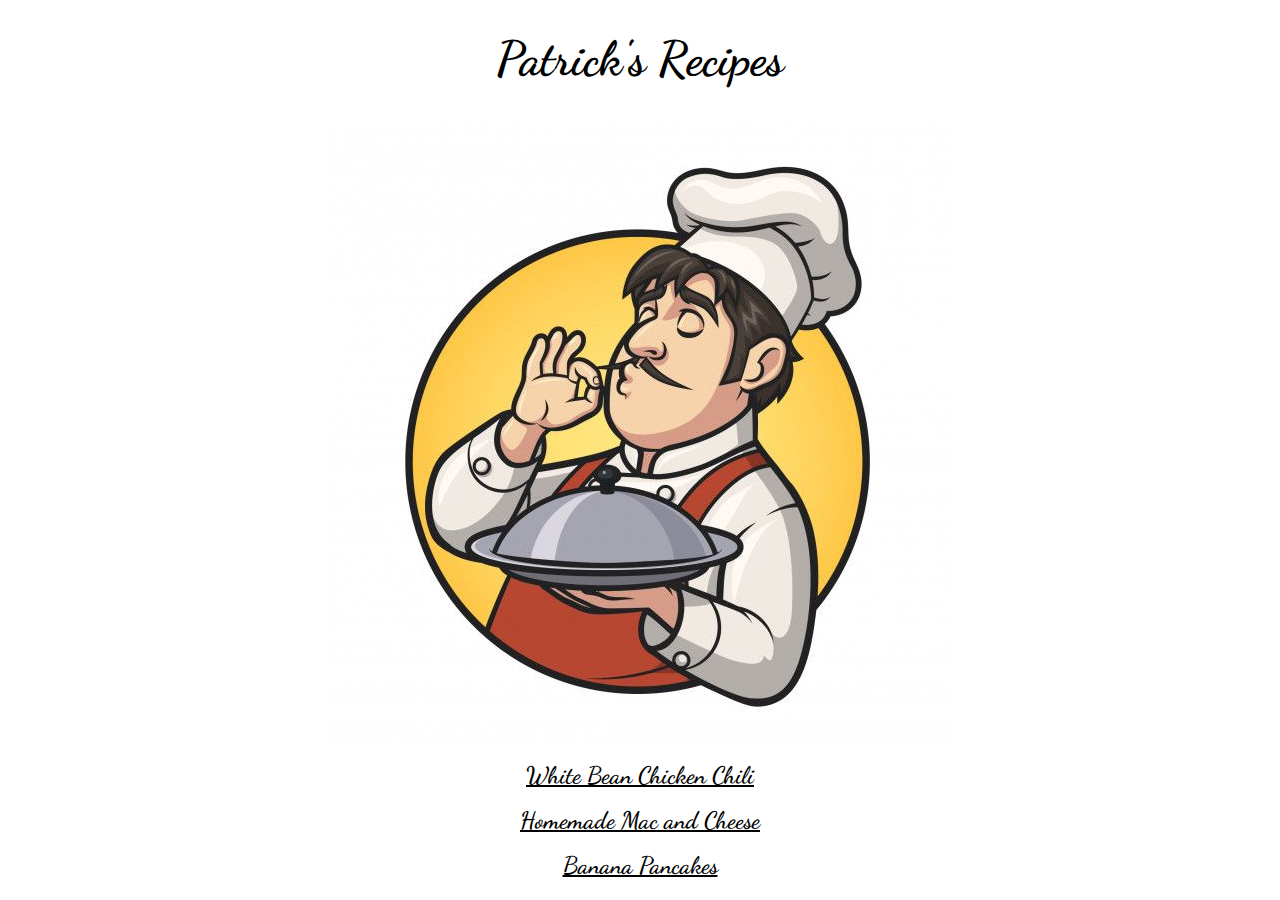
<file: index.html>
<!DOCTYPE hmtl>
<html lang="en">
<head>
    <meta charset="UTF-8">
    <link rel="stylesheet" href="styles.css">
    <title>Recipes</title>
</head>
<body>
    <div class="home">
        <h1 class="title">Patrick's Recipes</h1>
        <img src="./recipes/images/chef.jpeg" alt="chef picture"><br>
        <p class ="recipe-links"><a href="./recipes/white-bean-chicken-chili.html">White Bean Chicken Chili</a></p>
        <p class="recipe-links"><a href="./recipes/homemade-mac-and-cheese.html">Homemade Mac and Cheese</a></p>
        <p class="recipe-links"><a href="./recipes/banana-pancakes.html">Banana Pancakes</a></p>
    </div>
</body>
</html>
</file>
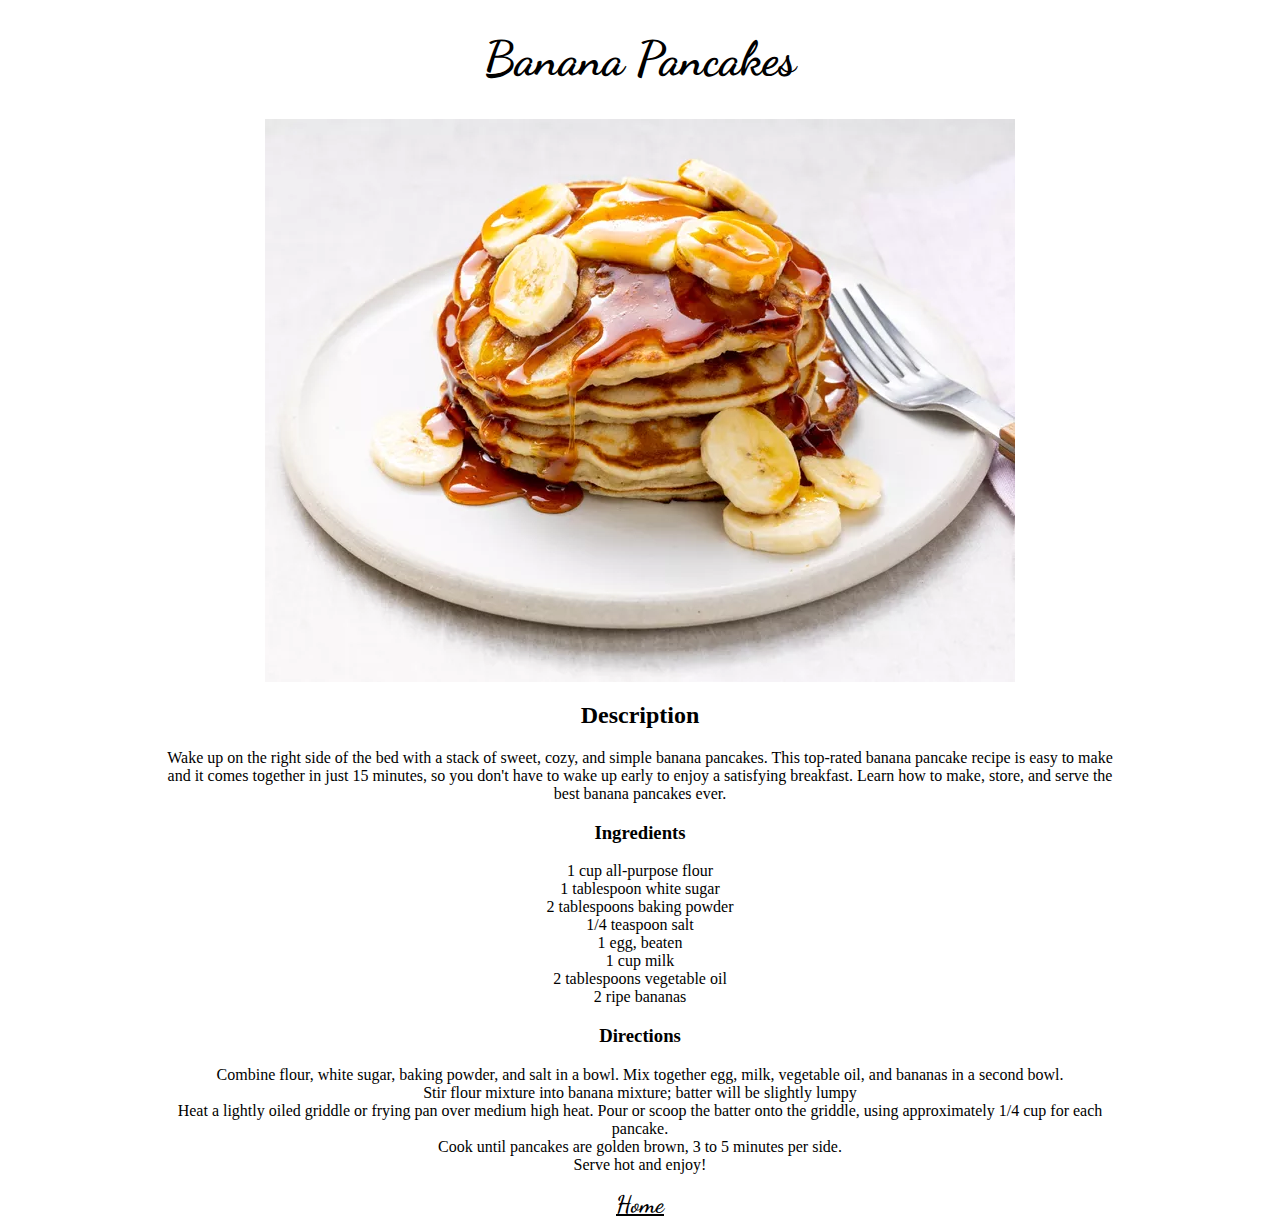
<file: recipes/banana-pancakes.html>
<!DOCTYPE hmtl>
<html lang="en">
<head>
    <meta charset="UTF-8">
    <link rel="stylesheet" href="../styles.css">
    <title>Banana Pancakes</title>
</head>
<body>
    <h1 class="title">Banana Pancakes</h1>
    <img src="./images/banana-pancakes.webp" alt="banana-pancakes">
    <h2>Description</h2>
        <p>Wake up on the right side of the bed with a stack of sweet, cozy, and simple banana pancakes. This top-rated banana pancake recipe is easy to make and it comes together in just 15 minutes, so you don't have to wake up early to enjoy a satisfying breakfast. Learn how to make, store, and serve the best banana pancakes ever.</p>
    <h3>Ingredients</h3>
        <ul>
            <li>1 cup all-purpose flour</li>
            <li>1 tablespoon white sugar</li>
            <li>2 tablespoons baking powder</li>
            <li>1/4 teaspoon salt</li>
            <li>1 egg, beaten</li>
            <li>1 cup milk</li>
            <li>2 tablespoons vegetable oil</li>
            <li>2 ripe bananas</li>
        </ul>
    <h3>Directions</h3>
        <ol>
            <li>Combine flour, white sugar, baking powder, and salt in a bowl. Mix together egg, milk, vegetable oil, and bananas in a second bowl.</li>
            <li>Stir flour mixture into banana mixture; batter will be slightly lumpy</li>
            <li>Heat a lightly oiled griddle or frying pan over medium high heat. Pour or scoop the batter onto the griddle, using approximately 1/4 cup for each pancake.</li>
            <li>Cook until pancakes are golden brown, 3 to 5 minutes per side.</li>
            <li>Serve hot and enjoy!</li>
        </ol>
    <a class="home-link" href="../index.html">Home</a>
</body>
</html>
</file>
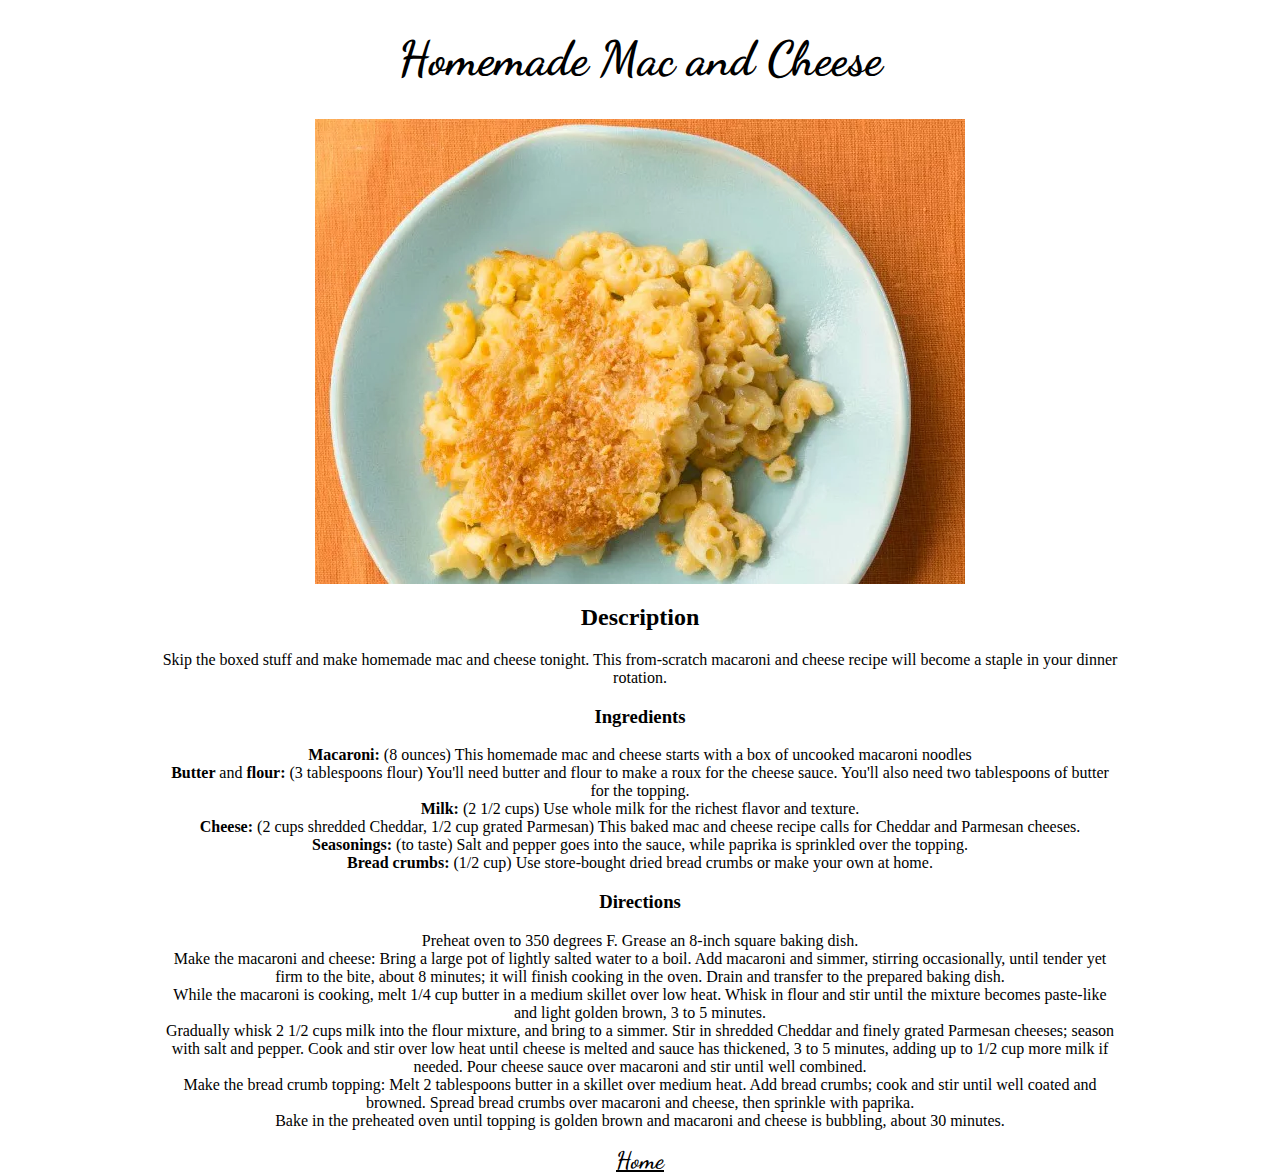
<file: recipes/homemade-mac-and-cheese.html>
<!DOCTYPE hmtl>
<html lang="en">
<head>
    <meta charset="UTF-8">
    <link rel="stylesheet" href="../styles.css">
    <title>Homemade Mac and Cheese</title>
</head>
<body>
    <h1 class="title">Homemade Mac and Cheese</h1>
    <img src="./images/homemade-mac.webp" alt="home-made-mac-and-cheese">
    <h2>Description</h2>
        <p>Skip the boxed stuff and make homemade mac and cheese tonight. This from-scratch macaroni and cheese recipe will become a staple in your dinner rotation.
        </p>
    <h3>Ingredients</h3>
        <ul>
            <li><strong>Macaroni: </strong>(8 ounces) This homemade mac and cheese starts with a box of uncooked macaroni noodles</li>
            <li><strong>Butter </strong>and <strong>flour: </strong>(3 tablespoons flour) You'll need butter and flour to make a roux for the cheese sauce. You'll also need two tablespoons of butter for the topping.</li>
            <li><strong>Milk: </strong>(2 1/2 cups) Use whole milk for the richest flavor and texture.</li>
            <li><strong>Cheese: </strong>(2 cups shredded Cheddar, 1/2 cup grated Parmesan) This baked mac and cheese recipe calls for Cheddar and Parmesan cheeses.</li>
            <li><strong>Seasonings: </strong>(to taste) Salt and pepper goes into the sauce, while paprika is sprinkled over the topping.</li>
            <li><strong>Bread crumbs: </strong>(1/2 cup) Use store-bought dried bread crumbs or make your own at home.</li>
        </ul>
    <h3>Directions</h3>
        <ol>
            <li>Preheat oven to 350 degrees F. Grease an 8-inch square baking dish.</li>
            <li>Make the macaroni and cheese: Bring a large pot of lightly salted water to a boil. Add macaroni and simmer, stirring occasionally, until tender yet firm to the bite, about 8 minutes; it will finish cooking in the oven. Drain and transfer to the prepared baking dish.</li>
            <li>While the macaroni is cooking, melt 1/4 cup butter in a medium skillet over low heat. Whisk in flour and stir until the mixture becomes paste-like and light golden brown, 3 to 5 minutes.</li>
            <li>Gradually whisk 2 1/2 cups milk into the flour mixture, and bring to a simmer. Stir in shredded Cheddar and finely grated Parmesan cheeses; season with salt and pepper. Cook and stir over low heat until cheese is melted and sauce has thickened, 3 to 5 minutes, adding up to 1/2 cup more milk if needed. Pour cheese sauce over macaroni and stir until well combined.</li>
            <li>Make the bread crumb topping: Melt 2 tablespoons butter in a skillet over medium heat. Add bread crumbs; cook and stir until well coated and browned. Spread bread crumbs over macaroni and cheese, then sprinkle with paprika.</li>
            <li>Bake in the preheated oven until topping is golden brown and macaroni and cheese is bubbling, about 30 minutes.</li>
        </ol>
    <a class="home-link" href="../index.html">Home</a>
</body>
</html>
</file>
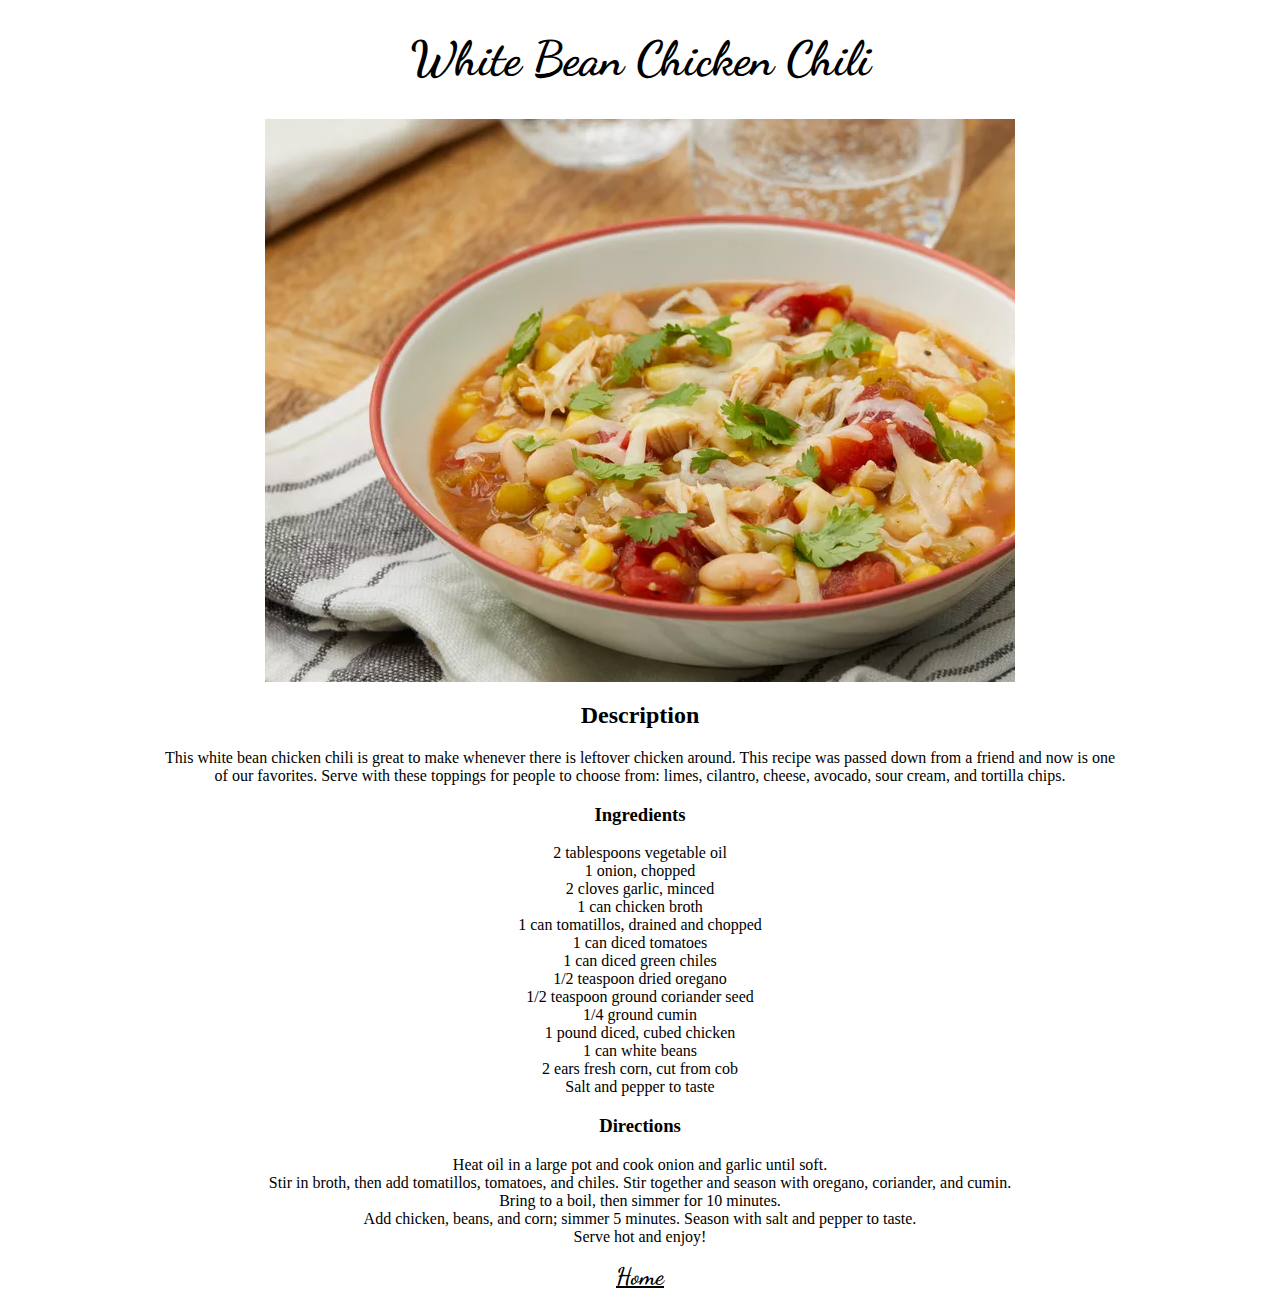
<file: recipes/white-bean-chicken-chili.html>
<!DOCTYPE hmtl>
<html lang="en">
<head>
    <meta charset="UTF-8">
    <link rel="stylesheet" href="../styles.css">
    <title>White Bean Chicken Chili</title>
</head>
<body>
    <h1 class="title">White Bean Chicken Chili</h1>
    <img src="./images/white-bean-chicken-chili.webp" alt="white-bean-chicken-chili">
    <h2>Description</h2>
        <p>This white bean chicken chili is great to make whenever there is leftover chicken around. This recipe was passed down from a friend and now is one of our favorites. Serve with these toppings for people to choose from: limes, cilantro, cheese, avocado, sour cream, and tortilla chips.</p>
    <h3>Ingredients</h3>
        <ul>
            <li>2 tablespoons vegetable oil</li>
            <li>1 onion, chopped</li>
            <li>2 cloves garlic, minced</li>
            <li>1 can chicken broth</li>
            <li>1 can tomatillos, drained and chopped</li>
            <li>1 can diced tomatoes</li>
            <li>1 can diced green chiles</li>
            <li>1/2 teaspoon dried oregano</li>
            <li>1/2 teaspoon ground coriander seed</li>
            <li>1/4 ground cumin</li>
            <li>1 pound diced, cubed chicken</li>
            <li>1 can white beans</li>
            <li>2 ears fresh corn, cut from cob</li>
            <li>Salt and pepper to taste</li>
        </ul>
    <h3>Directions</h3>
        <ol>
            <li>Heat oil in a large pot and cook onion and garlic until soft.</li>
            <li>Stir in broth, then add tomatillos, tomatoes, and chiles. Stir together and season with oregano, coriander, and cumin.</li>
            <li>Bring to a boil, then simmer for 10 minutes.</li>
            <li>Add chicken, beans, and corn; simmer 5 minutes. Season with salt and pepper to taste.</li>
            <li>Serve hot and enjoy!</li>
        </ol>
    <a class="home-link" href="../index.html">Home</a>
</body>
</html>
</file>
<file: styles.css>
@import url('https://fonts.googleapis.com/css2?family=Dancing+Script:wght@400;600;700&display=swap');

body {
    max-width: 960px;
    margin: 0 auto;
    text-align: center;
}

.title {
    font-family: "Dancing Script", 'Times New Roman', Times, serif;
    font-weight: 700;
    font-size: 48px;
    margin-top: 30px;
}

a {
    font-family: "Dancing Script", 'Times New Roman', Times, serif;
    font-size: 24px;
    font-weight: 600;
    color: black;
}

ul,
ol {
    list-style-type: none;
    padding: 0;
}

a:hover {
    animation-name: zoom;
    animation-duration: 0.2s;
    animation-fill-mode: forwards;
}

@keyframes zoom {
    0% {
        font-size: 24px;
    }
    100% {
        font-size: 28px;
    }
}
</file>
